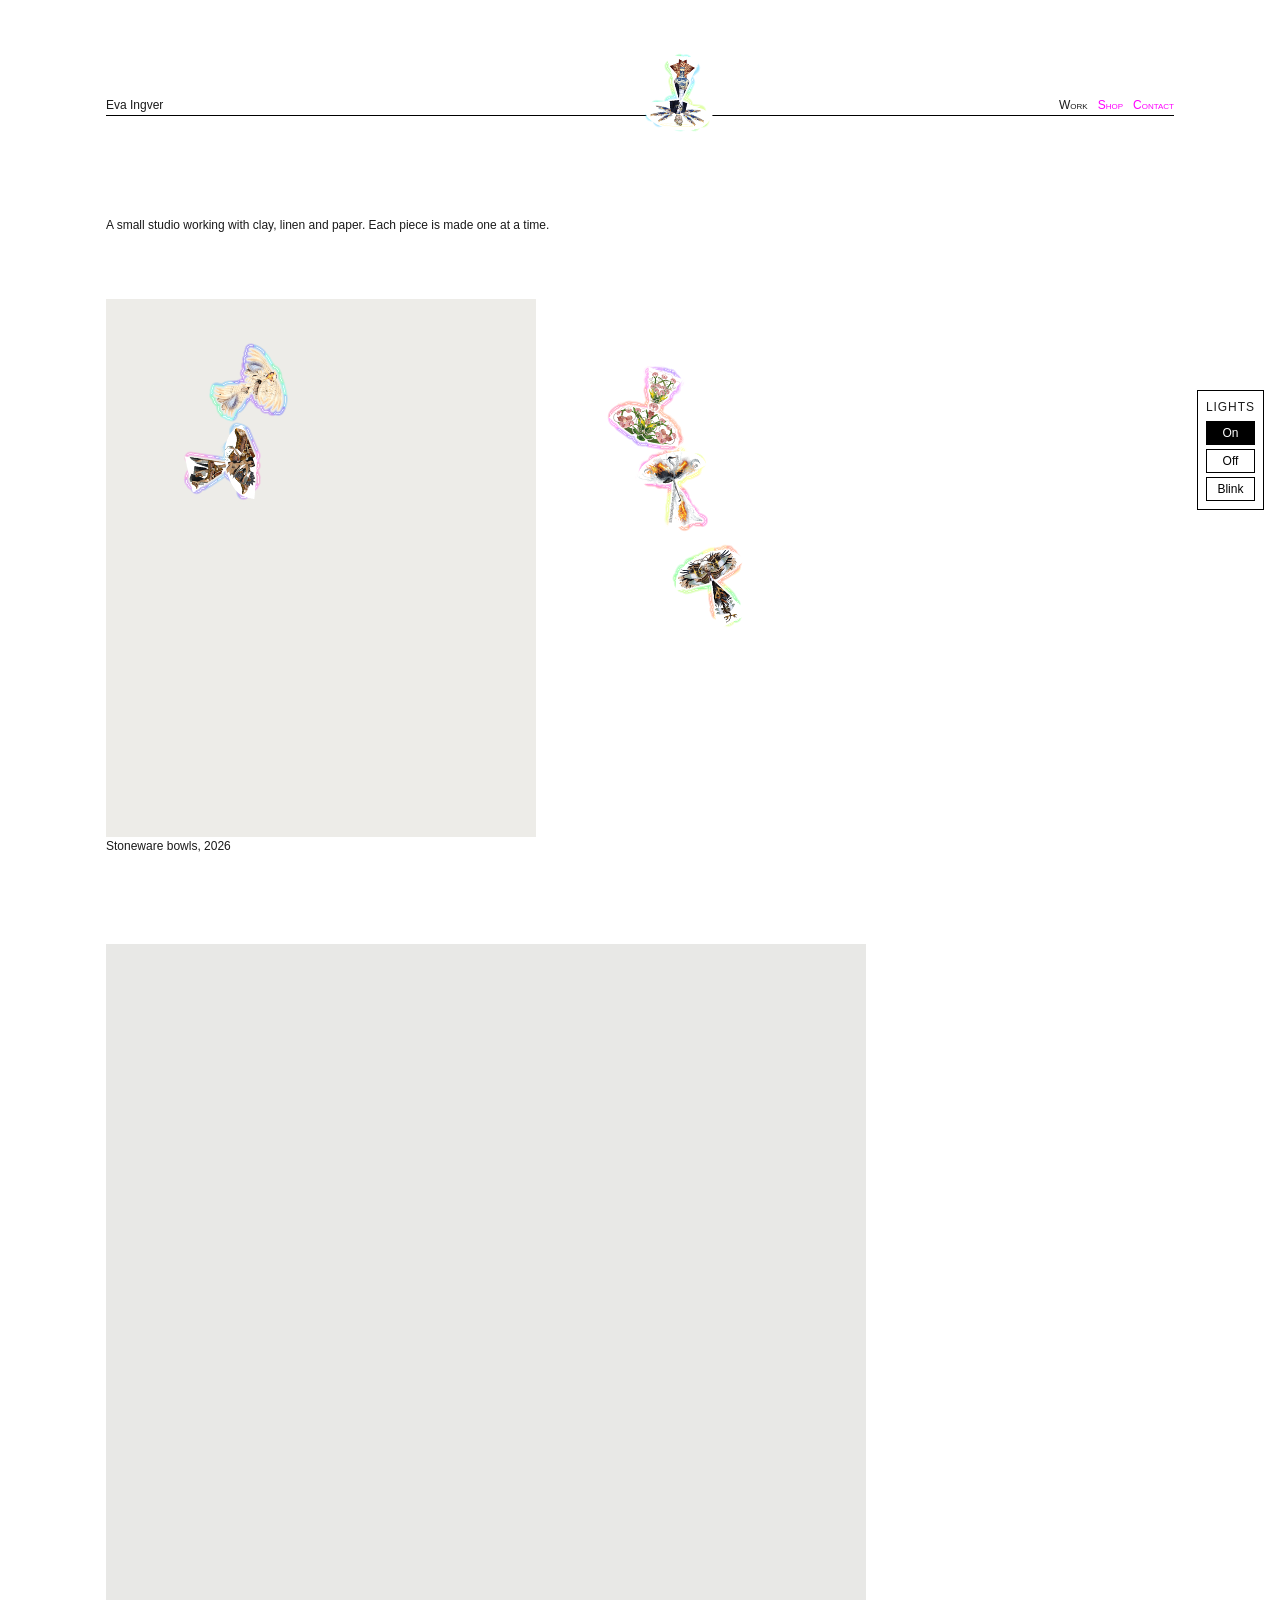
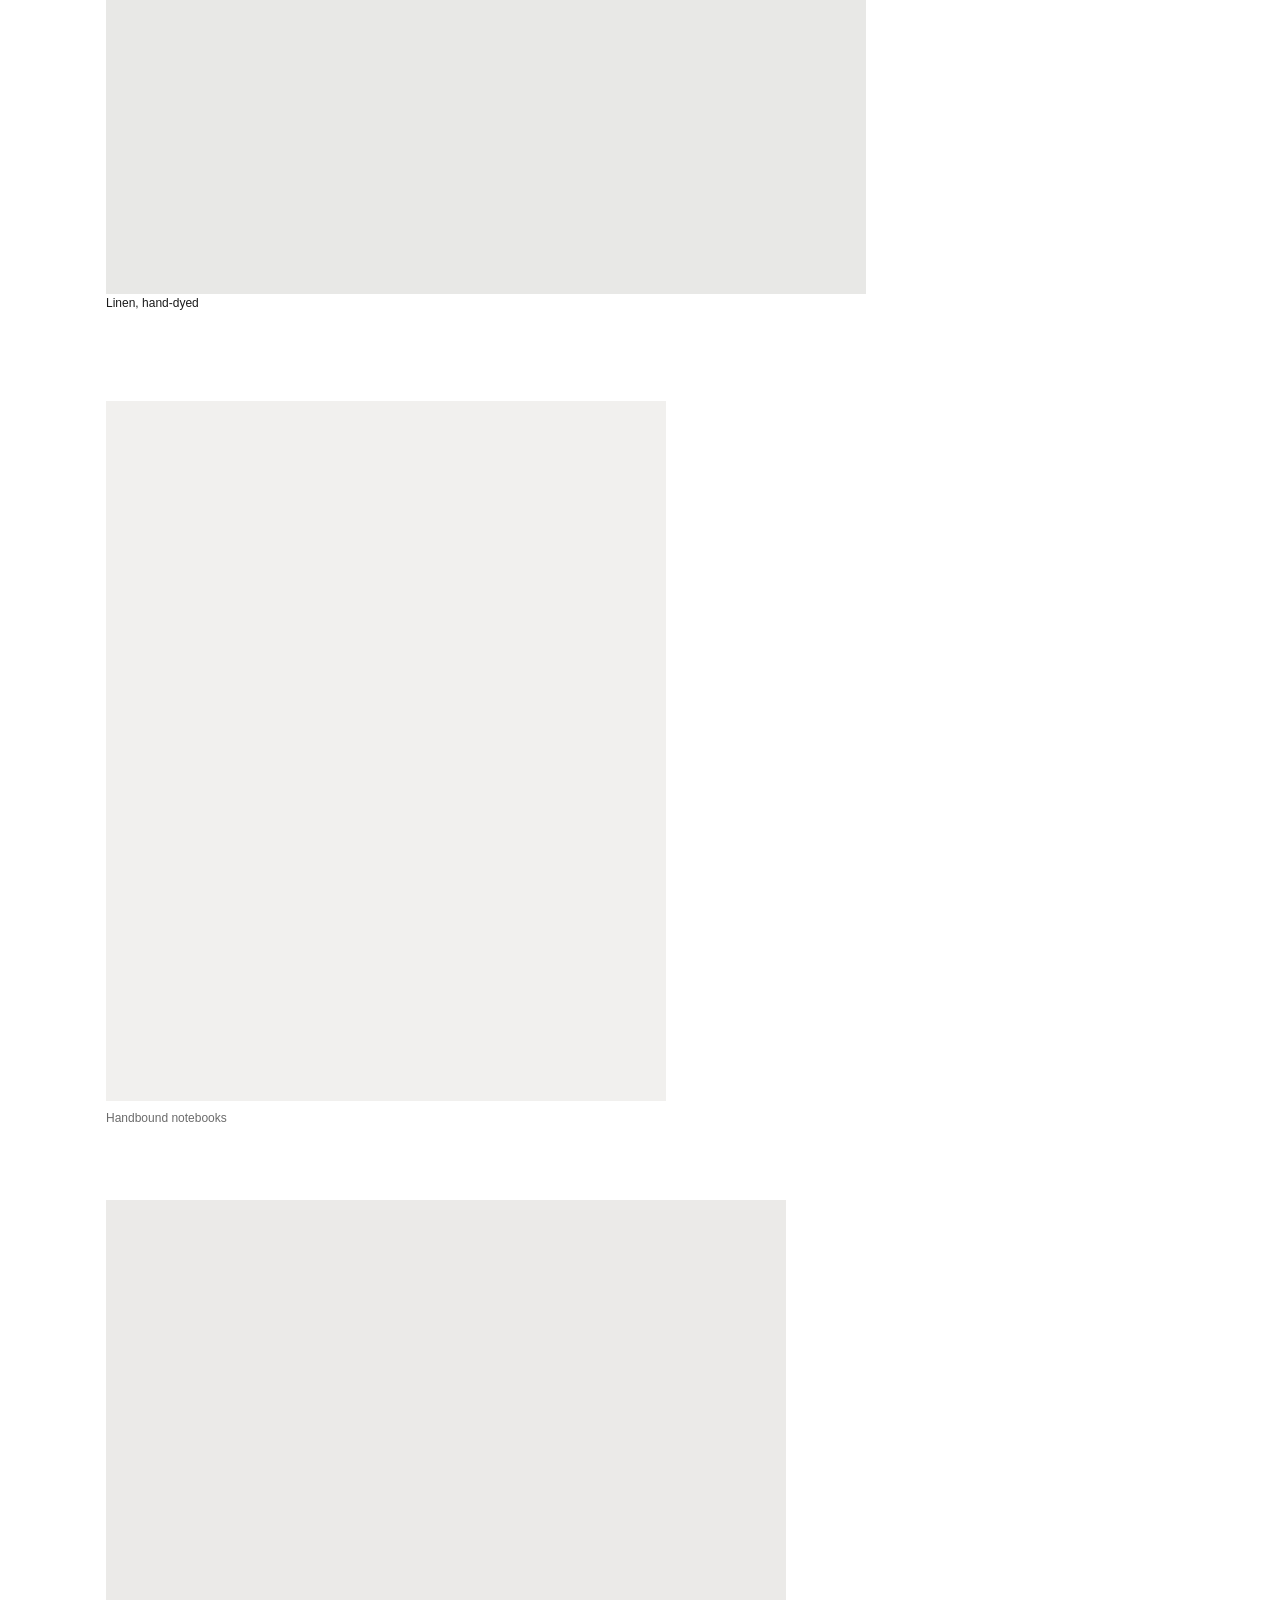
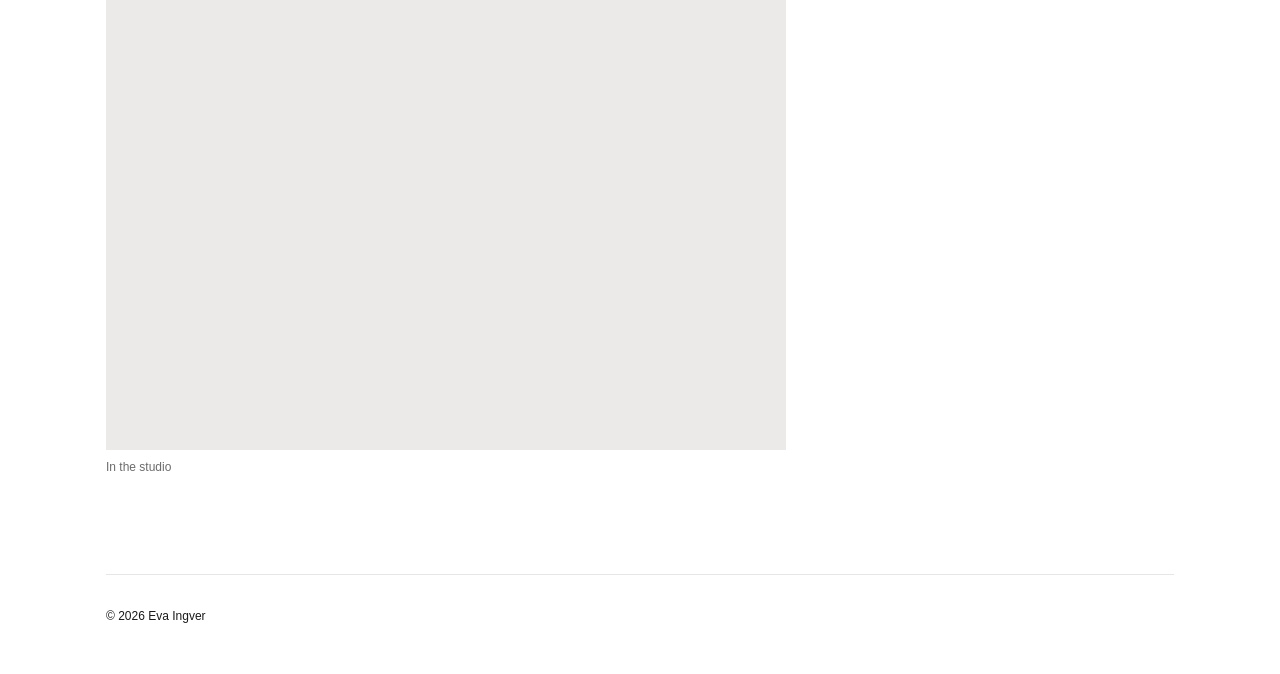
<file: index.html>
<!doctype html>
<html lang="en">
<head>
  <meta charset="utf-8">
  <meta name="viewport" content="width=device-width, initial-scale=1">
  <title>Eva Ingver</title>
  <meta name="description" content="Handmade work by Studio Name.">
  <link rel="stylesheet" href="styles.css">
</head>
<body>
<div class="page">

  <header>
    <a href="index.html" class="site-name">Eva Ingver</a>
    <nav>
      <a href="index.html" aria-current="page">Work</a>
      <a href="shop.html">Shop</a>
      <a href="contact.html">Contact</a>
    </nav>
  </header>

  <main>
    <!-- The space above this sentence is --intro-space in styles.css -->
    <section class="intro intro--far">
      <p>A small studio working with clay, linen and paper. Each piece is made one at a time.</p>
    </section>

    <!-- ===== PICTURES =====
         To add a picture:
         1. Put the photo in the "images" folder.
         2. Copy one <figure> ... </figure> block and paste it below the others.
         3. Change the file name after src= and the words in alt= and <figcaption>.
         To remove a picture, delete its whole <figure> ... </figure> block.
         The pictures sit side by side in one row, in the order they are written here;
         visitors scroll sideways to see them all. -->
    <section class="row">
      <figure>
        <img src="images/work-1.jpg" alt="Speckled stoneware bowls" loading="lazy">
        <p>Stoneware bowls, 2026</p>
      </figure>
      <figure>
        <img src="images/work-2.jpg" alt="Linen cloth folded on a table" loading="lazy">
        <p>Linen, hand-dyed</p>
      </figure>
      <figure>
        <img src="images/work-3.jpg" alt="Handbound notebooks" loading="lazy">
        <figcaption>Handbound notebooks</figcaption>
      </figure>
      <figure>
        <img src="images/work-4.jpg" alt="Studio shelves with drying pots" loading="lazy">
        <figcaption>In the studio</figcaption>
      </figure>
    </section>
  </main>

  <footer>
    <p>© 2026 Eva Ingver</p>
  </footer>

</div>
<script src="js/birds.js"></script>
</body>
</html>
</file>
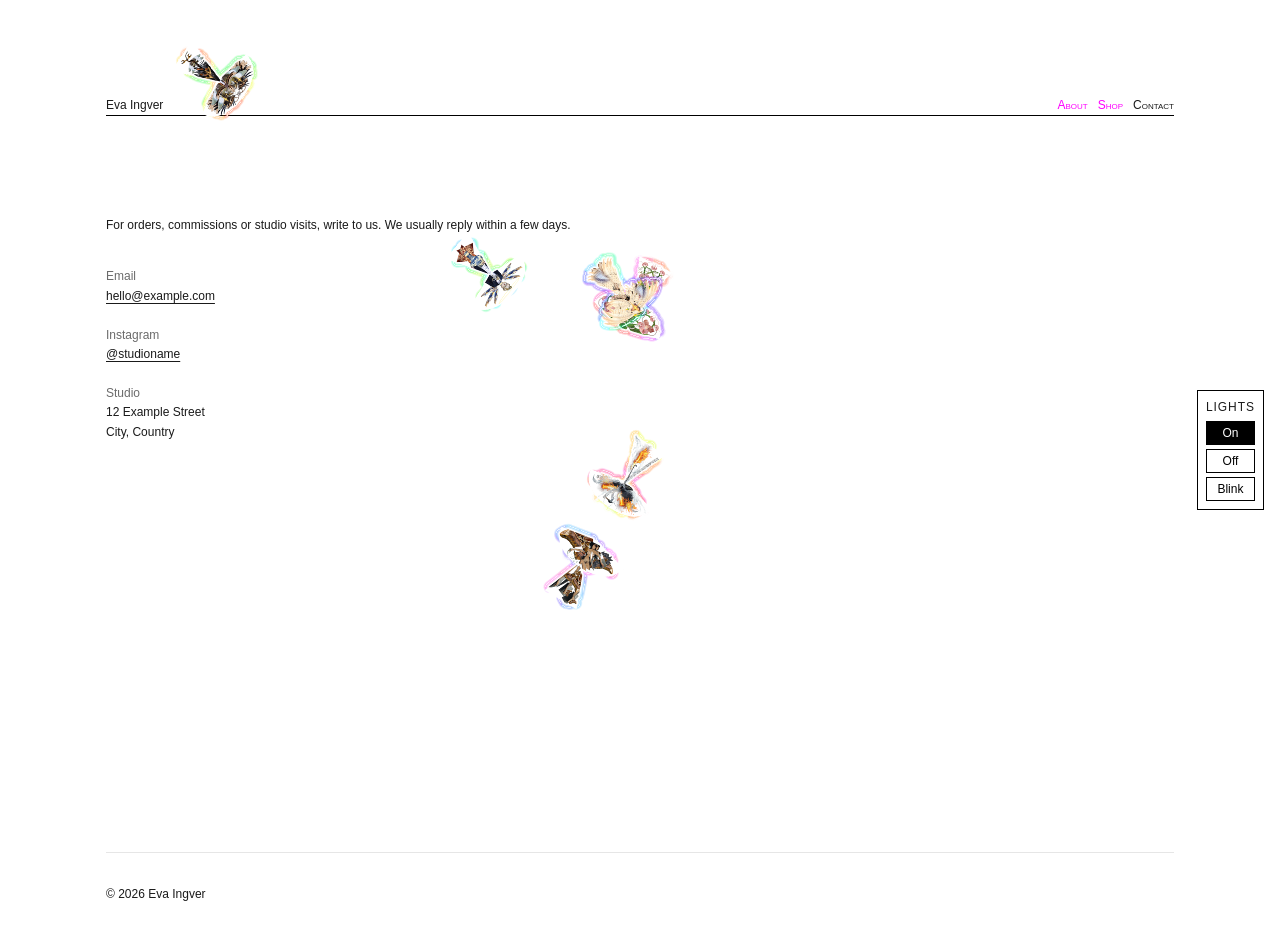
<file: contact.html>
<!doctype html>
<html lang="en">
<head>
  <meta charset="utf-8">
  <meta name="viewport" content="width=device-width, initial-scale=1">
  <title>Contact — Studio Name</title>
  <meta name="description" content="Get in touch with Studio Name.">
  <link rel="stylesheet" href="styles.css">
</head>
<body>
<div class="page">

  <header>
    <a href="index.html" class="site-name">Eva Ingver</a>
    <nav>
      <a href="index.html">About</a>
      <a href="shop.html">Shop</a>
      <a href="contact.html" aria-current="page">Contact</a>
    </nav>
  </header>

  <main>
    <!-- ===== CONTACT DETAILS: edit the words and links below.
         The email appears twice on the line (after mailto: and between the tags). ===== -->
    <section class="intro intro--far"></section>
    <section class="contact">
      <p>For orders, commissions or studio visits, write to us. We usually reply within a few days.</p>
      <section>
      <section></section>
      <section></section>
      <dl>
        <dt>Email</dt>
        <dd><a href="mailto:hello@example.com">hello@example.com</a></dd>

        <dt>Instagram</dt>
        <dd><a href="https://instagram.com/studioname">@studioname</a></dd>

        <dt>Studio</dt>
        <dd>12 Example Street<br>City, Country</dd>
      </dl>
    </section>
  </main>

  <footer>
    <p>© 2026 Eva Ingver</p>
  </footer>

</div>
<script src="js/birds.js"></script>
</body>
</html>
</file>
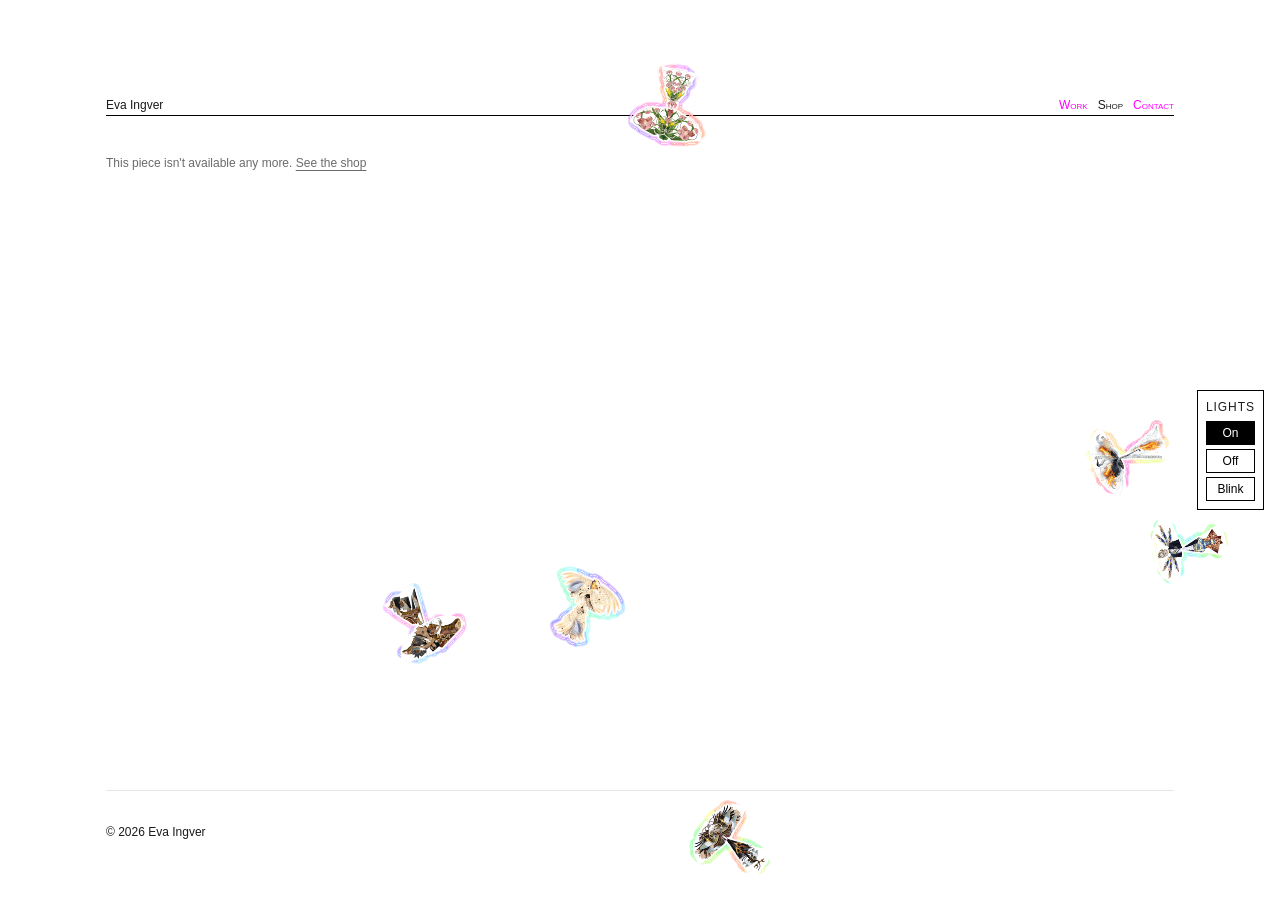
<file: piece.html>
<!doctype html>
<html lang="en">
<head>
  <meta charset="utf-8">
  <meta name="viewport" content="width=device-width, initial-scale=1">
  <title>Shop — Eva Ingver</title>
  <link rel="stylesheet" href="styles.css">
</head>
<body>
<div class="page">

  <header>
    <a href="index.html" class="site-name">Eva Ingver</a>
    <nav>
      <a href="index.html">Work</a>
      <a href="shop.html" aria-current="page">Shop</a>
      <a href="contact.html">Contact</a>
    </nav>
  </header>

  <main>
    <!-- ===== ONE PIECE =====
         This page shows a single piece from the shop. Its picture, name, price, description
         and colours are taken from that piece's block in shop.html, so edit them there. -->
    <section class="piece" data-piece></section>

    <!-- Shown if the piece can't be found (for example after it was renamed or removed). -->
    <p class="piece-missing" data-piece-missing hidden>This piece isn't available any more. <a href="shop.html">See the shop</a></p>
  </main>

  <footer>
    <p>© 2026 Eva Ingver</p>
  </footer>

</div>
<script src="js/shop.js"></script>
<script src="js/birds.js"></script>
</body>
</html>
</file>
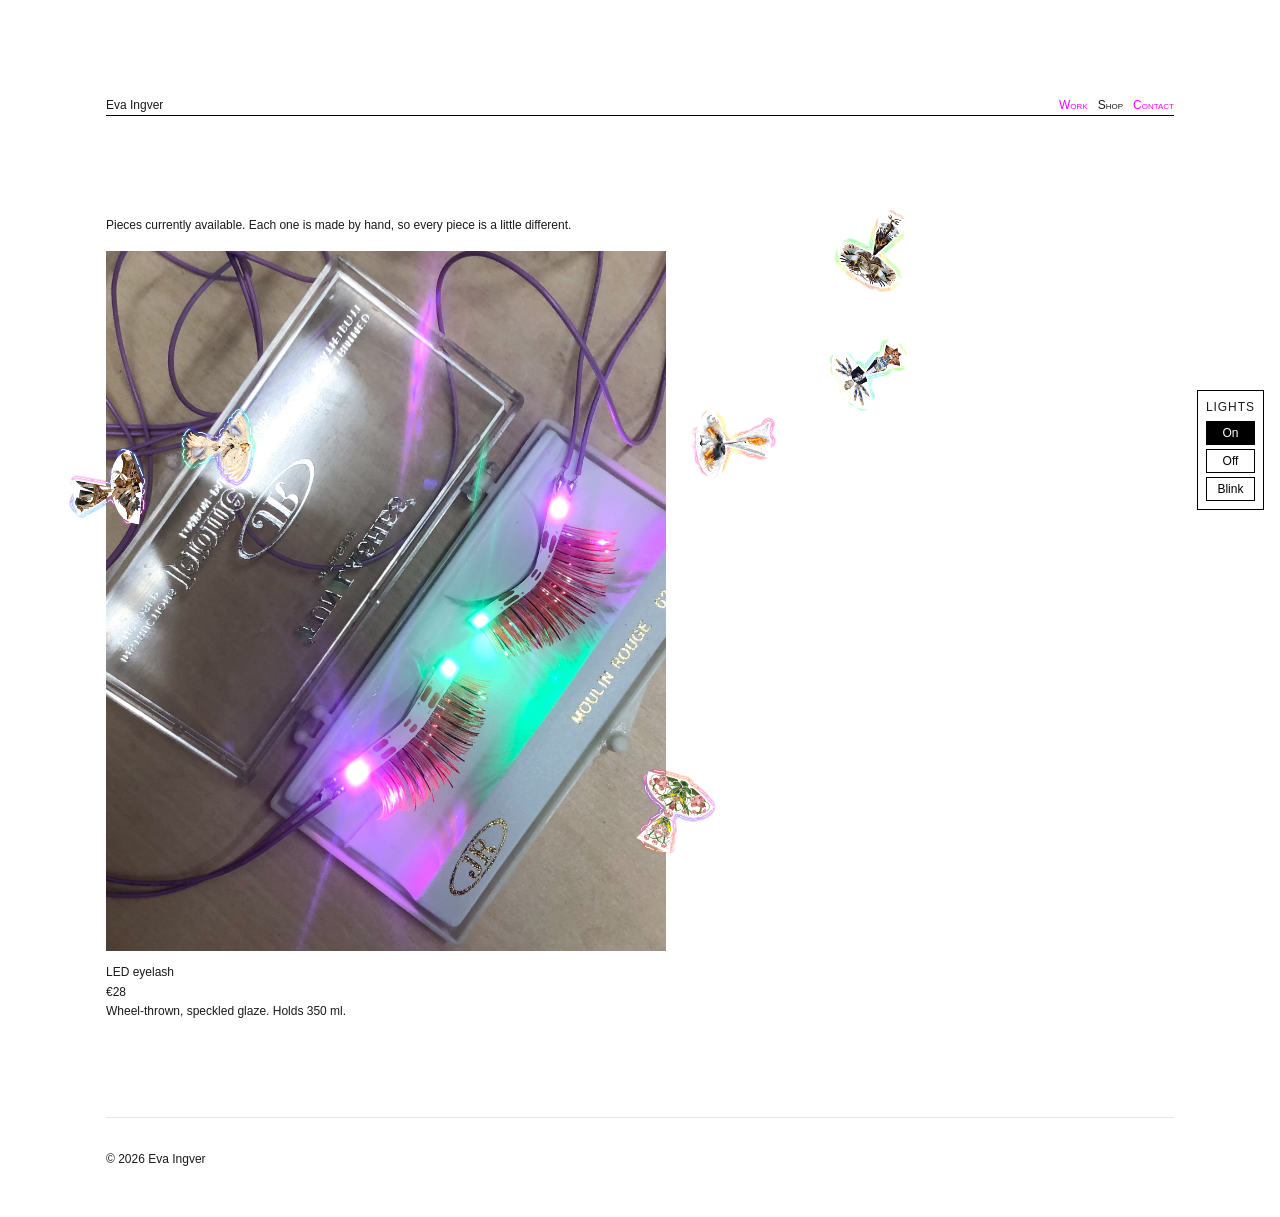
<file: shop.html>
<!doctype html>
<html lang="en">
<head>
  <meta charset="utf-8">
  <meta name="viewport" content="width=device-width, initial-scale=1">
  <title>Shop — Eva Ingver</title>
  <meta name="description" content="Pieces available from Studio Name.">
  <link rel="stylesheet" href="styles.css">
</head>
<body>
<div class="page">

  <header>
    <a href="index.html" class="site-name">Eva Ingver</a>
    <nav>
      <a href="index.html">Work</a>
      <a href="shop.html" aria-current="page">Shop</a>
      <a href="contact.html">Contact</a>
    </nav>
  </header>

  <main>
    <section class="intro intro--far">
      <p>Pieces currently available. Each one is made by hand, so every piece is a little different.</p>

    <!-- ===== SHOP SETTINGS (on the line below) =====
         data-currency   EUR, USD, GBP...
         data-buy-label  text on the buy buttons
         data-sold-label text shown instead of the price when a piece is sold
         data-error-label message if something goes wrong when paying
         data-color-label heading of the colour switch on a piece's page
         data-share-label  text next to the share icon on a piece's page (leave empty for just the icon)
         data-copied-label shown after the link is copied (on computers without a share menu) -->
    <section class="shop" data-currency="EUR" data-buy-label="Buy" data-sold-label="Sold"
             data-error-label="Something went wrong. Please try again, or write to us."
             data-color-label="LED color"
             data-share-label="Share" data-copied-label="Link copied">

      <!-- ===== PIECES =====
           To add a piece:
           1. Put the photo in the "images" folder.
           2. Copy one article block (from <article to </article>) and paste it below the others.
           3. Change the picture file name, the name, the description and data-price (number only).
           The price appears automatically. Clicking a piece opens its own page
           (picture, description, Buy button), made from this block.
           Colour choice (optional): add data-colors="Green, Blue, Purple" to the <article ...> line.
           The buyer picks one on the piece's page and it's shown on the order in Stripe.
           To mark a piece as sold, replace data-price="..." with data-sold
           The name is the line with class="name" (or a heading like <h3>). Each piece needs a different name. -->
      <div class="grid">
        <article class="item" data-price="28" data-colors="Green, Blue, Purple">
          <img src="images/shop-1.jpg" alt="Stoneware mug with speckled glaze" loading="lazy">
          <p class="name">LED eyelash</p>
          <p>Wheel-thrown, speckled glaze. Holds 350 ml.</p>
        </article>
      </div>
    </section>
  </main>

  <footer>
    <p>© 2026 Eva Ingver</p>
  </footer>

</div>
<script src="js/shop.js"></script>
<script src="js/birds.js"></script>
</body>
</html>
</file>
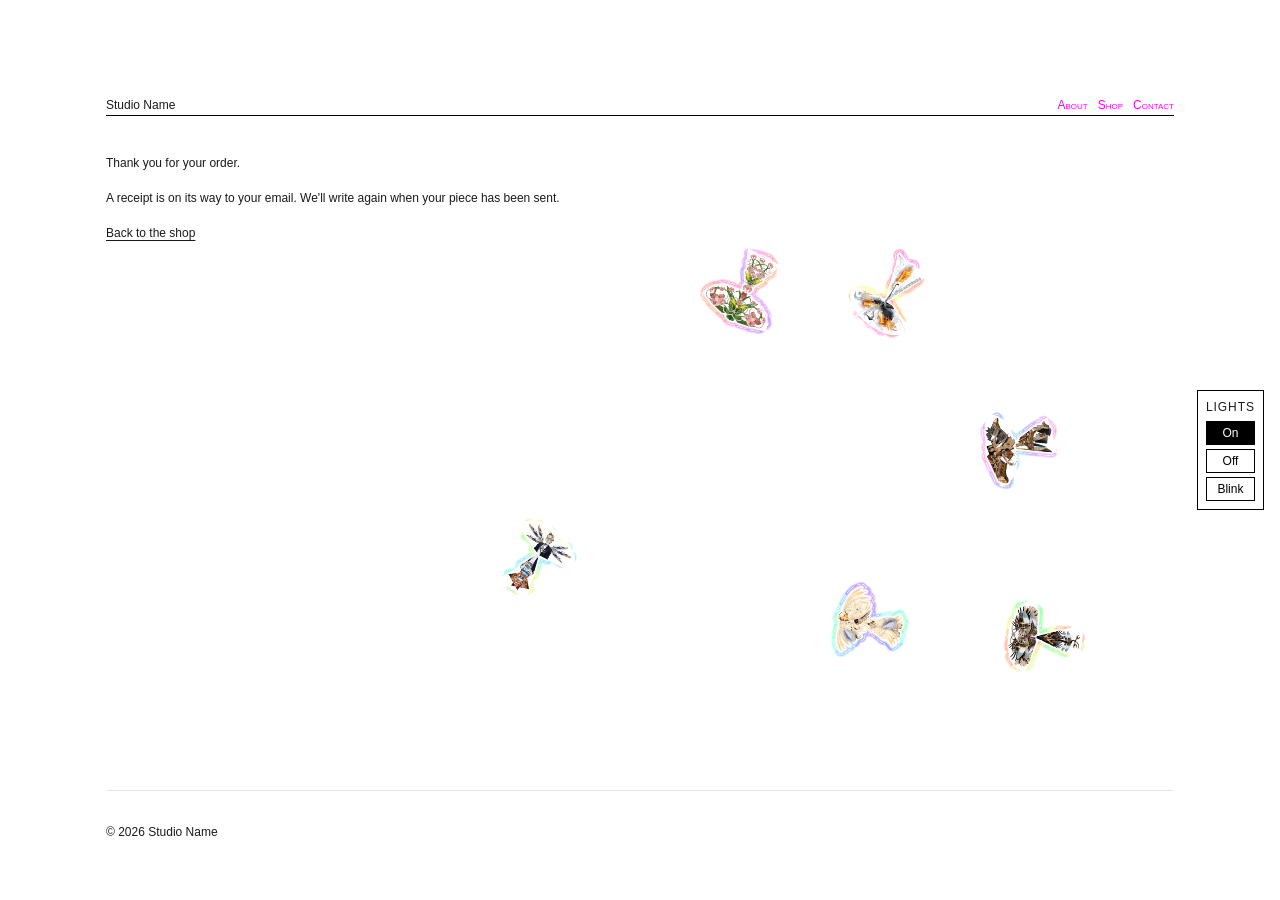
<file: thanks.html>
<!doctype html>
<html lang="en">
<head>
  <meta charset="utf-8">
  <meta name="viewport" content="width=device-width, initial-scale=1">
  <title>Thank you — Studio Name</title>
  <meta name="robots" content="noindex">
  <link rel="stylesheet" href="styles.css">
</head>
<body>
<div class="page">

  <header>
    <a href="index.html" class="site-name">Studio Name</a>
    <nav>
      <a href="index.html">About</a>
      <a href="shop.html">Shop</a>
      <a href="contact.html">Contact</a>
    </nav>
  </header>

  <main>
    <!-- ===== Shown after a customer has paid. Edit the words below. ===== -->
    <section class="intro">
      <h1>Thank you for your order.</h1>
      <p>A receipt is on its way to your email. We'll write again when your piece has been sent.</p>
      <p><a href="shop.html">Back to the shop</a></p>
    </section>
  </main>

  <footer>
    <p>© 2026 Studio Name</p>
  </footer>

</div>
<script src="js/birds.js"></script>
</body>
</html>
</file>
<file: styles.css>
/* =========================================================
   Shared styles for every page.
   Change the look of the whole site by editing these values.
   ========================================================= */
:root {
  --bg: #ffffff;
  --text: #1a1a1a;
  --muted: #6b6b6b;          /* captions, small text */
  --titles: #ff00ff;         /* menu links */
  --line: #e6e6e6;           /* thin dividers */
  --font: Arial, sans-serif;
  --size: 12px;              /* base text size */
  --max: 1100px;             /* maximum page width */
  --gap: 24px;               /* space between pictures */
}

* { box-sizing: border-box; }

body {
  margin: 0;
  background: var(--bg);
  color: var(--text);
  font: 400 var(--size)/1.6 var(--font);
}

/* One font and size for all text: change --font and --size at the top to change it everywhere. */
h1, h2, h3, strong, b { font-weight: 400; }
button, input, select, textarea { font: inherit; }
h1 { font-size: inherit; margin: 0 0 16px; }
h2 { font-size: inherit; margin: 0 0 8px; }
h3 { font-size: inherit; margin: 12px 0 2px; }
p { margin: 0 0 16px; }
a { color: inherit; text-underline-offset: 3px; }
img { display: block; max-width: 100%; }

/* Page layout */
.page { max-width: var(--max); margin: 0 auto; padding: 0 16px; }

header {
  display: flex; justify-content: space-between; align-items: baseline; flex-wrap: wrap; gap: 12px;
  padding: 96px 0 0;              /* room above the line for the resting birds */
  border-bottom: 1px solid #000;
  margin-bottom: 1cm;
}
.site-name { text-decoration: none; }
nav { display: flex; gap: 10px; }     /* space between Work, Shop, Contact */
nav a { text-decoration: none; color: var(--titles); font-variant: small-caps; }
nav a:hover, nav a[aria-current="page"] { color: var(--text); }

main { min-height: 60vh; }

.intro { max-width: 560px; margin-bottom: 64px; }
.intro--far { margin-top: var(--intro-space); }   /* home page sentence, far below the header */
:root { --intro-space: 100px; }                   /* how far: make it bigger or smaller */

footer {
  margin-top: 96px; padding: 32px 0;
  border-top: 1px solid var(--line);
  color: var(--text);
}

/* Picture grid (home + shop) */
.grid {
  display: grid; gap: var(--gap);
  grid-template-columns: repeat(auto-fill, minmax(260px, 1fr));
}
/* Shop pictures: each at least this wide (bigger number = bigger pictures, fewer per row) */
:root { --shop-picture: 420px; }
.shop .grid { grid-template-columns: repeat(auto-fill, minmax(min(var(--shop-picture), 100%), 1fr)); }
.grid figure, .item { margin: 0; }
.grid img {
  width: 100%; aspect-ratio: 4 / 5; object-fit: cover;
  background: #f4f4f4;
}
/* Picture row (home): stacked images with varied widths */
.row {
  display: flex;
  flex-direction: column;
  gap: 72px;
}
.row figure {
  margin: 0;
  display: flex;
  flex-direction: column;
  align-items: flex-start;
}
.row figure:nth-child(1) { width: min(100%, 430px); }
.row figure:nth-child(2) { width: min(100%, 760px); }
.row figure:nth-child(3) { width: min(100%, 560px); }
.row figure:nth-child(4) { width: min(100%, 680px); }
.row img {
  width: 100%;
  height: auto;
  background: #f4f4f4;
}
@media (max-width: 700px) {
  .row { gap: 48px; }
  .row figure { width: 100% !important; }
}

figcaption { color: var(--muted); margin-top: 8px; }
.price { color: var(--text); margin-top: 4px; }
.item p { margin: 0; }
.item .name { margin-top: 12px; }
.item--link .name a { text-decoration: none; }
.item--link:hover .name a { text-decoration: underline; }

/* Shop: delivery picker and buy buttons */
.delivery { display: flex; align-items: baseline; gap: 12px; flex-wrap: wrap; margin-bottom: 40px; }
.delivery label { color: var(--muted); }
select {
  font: inherit; color: var(--text); background: var(--bg);
  border: 0; border-bottom: 1px solid var(--text); border-radius: 0;
  padding: 4px 0;
}
.buy {
  display: block;                       /* on its own line, under the colour box */
  font: inherit; color: var(--text);
  background: none; border: 0; padding: 0; margin-top: 16px;
  text-decoration: none; cursor: pointer;
}
.buy:hover { opacity: .6; }
.buy:disabled { color: var(--muted); cursor: default; }
.shop-error { color: var(--text); margin: -24px 0 40px; }

/* Shop grid: each piece opens its own page */
.item--link { cursor: pointer; }
.item--link h2 a, .item--link h3 a { text-decoration: none; }
.item--link:hover h2 a, .item--link:hover h3 a { text-decoration: underline; }

/* A single piece (piece.html) */
.piece { display: grid; grid-template-columns: 1fr 1fr; gap: 48px; align-items: start; }
.piece > img { width: 100%; aspect-ratio: 4 / 5; object-fit: cover; background: #f4f4f4; }
.piece-details { max-width: 420px; }
.piece-details .price { margin: 0 0 16px; }
.piece-details .delivery { margin: 24px 0 16px; }
.piece-details .shop-error { margin: 12px 0 0; }
.piece-missing { color: var(--muted); }
.share {
  display: flex; align-items: center; gap: 6px;
  margin-top: 16px; padding: 0; border: 0; background: none;
  font: inherit; color: var(--text); cursor: pointer;
}
.share__icon { flex: none; margin-top: -2px; }   /* the arrow sits a touch high, like Apple's */
.share:hover span { text-decoration: underline; text-underline-offset: 3px; }

/* The colour switch on a piece's page: same look as the Lights switch, but in the page */
.led-switch.led-switch--inline {
  position: static; transform: none; z-index: auto;
  display: inline-flex; flex-direction: row; flex-wrap: wrap; align-items: center;
  margin-top: 24px;
}
.led-switch--inline .led-switch__label { padding: 0 6px 0 2px; }
.led-switch__swatch {
  display: inline-block; width: 8px; height: 8px; margin-right: 6px; border-radius: 50%;
  background: var(--swatch); vertical-align: middle;
  box-shadow: 0 0 6px var(--swatch);
}

/* Contact page */
.contact { max-width: 560px; }
.contact dl { margin: 32px 0 0; }
.contact dt { color: var(--muted); }
.contact dd { margin: 0 0 20px; }

@media (max-width: 700px) {
  .piece { grid-template-columns: 1fr; gap: 24px; }
}

@media (max-width: 600px) {
  header { padding: 96px 0 32px; }
  nav { gap: 10px; }
}

/* Birds that follow the mouse (js/birds.js). They float above the page and never block clicks. */
.birds-canvas { position: fixed; inset: 0; z-index: 1000; pointer-events: none; display: block; }

/* The small on / off / blink control for the birds' lights, on the right edge of the page. */
.led-switch {
  position: fixed; right: 16px; top: 50%; transform: translateY(-50%); z-index: 1001;
  display: flex; flex-direction: column; gap: 4px; padding: 8px;
  background: #fff; border: 1px solid #000;
  font: 400 var(--size)/1 var(--font);
}
.led-switch__label { padding: 2px 0 4px; text-align: center; text-transform: uppercase; letter-spacing: 0.08em; }
.led-switch button {
  padding: 5px 10px; border: 1px solid #000; background: #fff; color: #000;
  font: inherit; cursor: pointer;
}
.led-switch button:hover { background: #f2f2f2; }
.led-switch button[aria-pressed="true"] { background: #000; color: #fff; }
.led-switch button:focus-visible { outline: 2px solid #000; outline-offset: 2px; }
</file>
